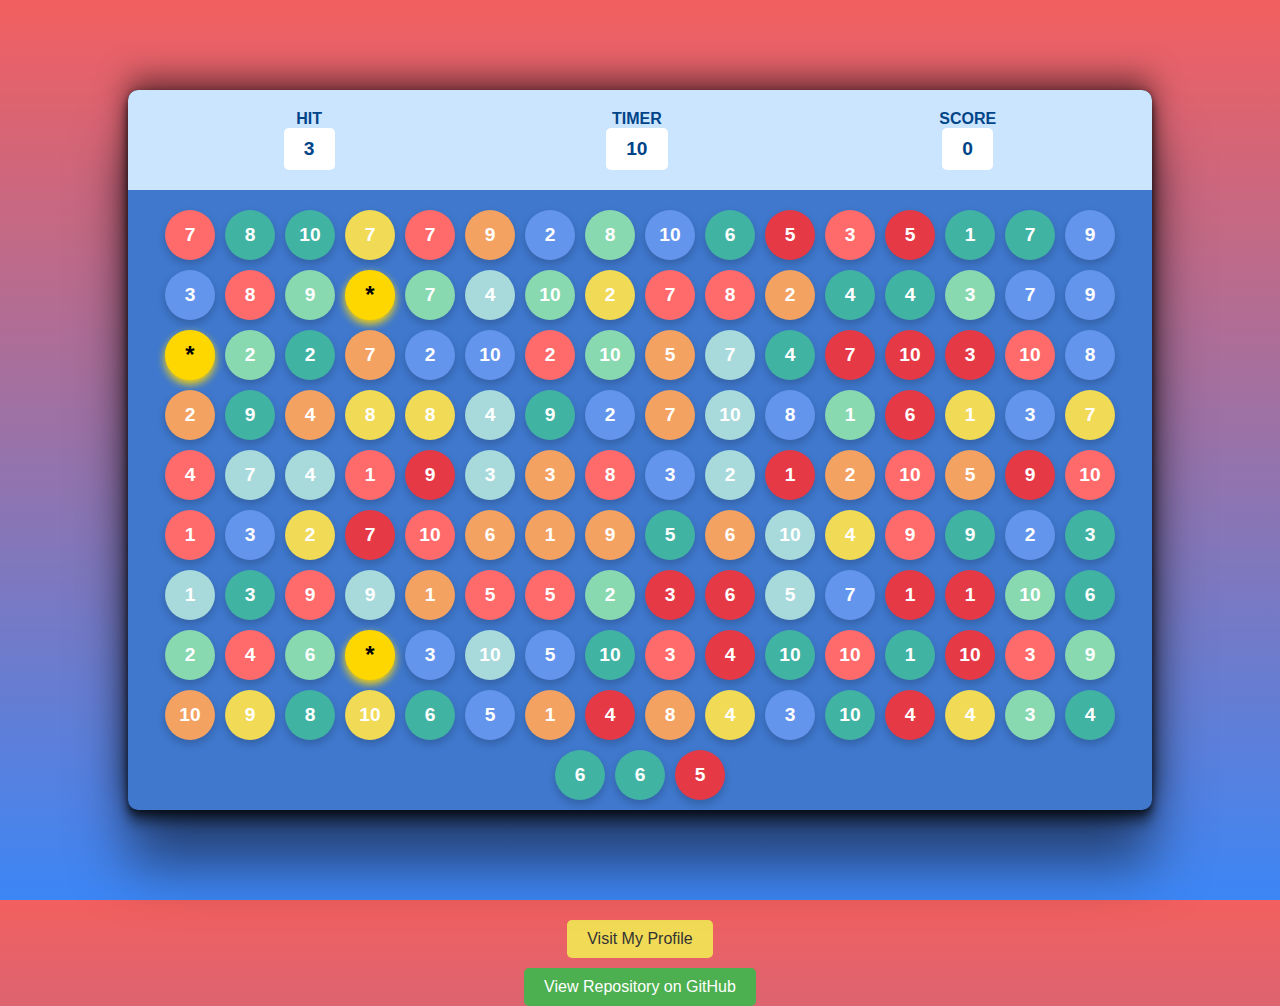
<file: index.html>
<!DOCTYPE html>
<html lang="en">
<head>
    <meta charset="UTF-8">
    <meta name="viewport" content="width=device-width, initial-scale=1.0">
    <title>Bubble Game by Jayendra Bamne - Test Your Reflexes!</title>
    <meta name="description" content="Play the fun and addictive Bubble Game online for free! Test your reflexes by clicking the matching bubble before the timer runs out. Developed by Rahul Gulabaji.">
    <meta name="keywords" content="bubble game, online game, free game, reflex game, click game, Rahul Gulabaji, fun game, web game, casual game">
    <meta name="author" content="Jayendra Bamne">
    <link rel="stylesheet" href="./bubble.css">
</head>
<body>
    <div id="main">
        <div id="panel">
            <div id="panel-top">
                <div class="elem">
                    <h4>
                        HIT
                    </h4>
                    <div id="hit-box" class="box">

                    </div>
                </div>
                <div class="elem">
                    <h4>
                        TIMER
                    </h4>
                    <div id="timer-box"class="box">
                        60
                    </div>
                </div>
                <div class="elem">
                    <h4>
                        SCORE
                    </h4>
                    <div id="score-box" class="box">
                        0
                    </div>
                </div>
            </div>
            <div id="Bubble-box">
            </div>
        </div>
    </div>
    <div style="text-align: center; margin-top: 20px;">
        <a href="https://github.com/Jayendra4/jayenra4" target="_blank">
            <button style="padding: 10px 20px; font-size: 16px; cursor: pointer; border-radius: 5px; border: none; background-color: #f1da56; color: #333;">
                Visit My Profile
            </button>
        </a>
    </div>
    <div style="text-align: center; margin-top: 10px;">
        <a href="https://github.com/Jayendra4/bubble-game" target="_blank">
            <button style="padding: 10px 20px; font-size: 16px; cursor: pointer; border-radius: 5px; border: none; background-color: #4CAF50; color: white;">
                View Repository on GitHub
            </button>
        </a>
    </div>
    <script src="./bubble.js"></script>
</body>
</html>
</file>
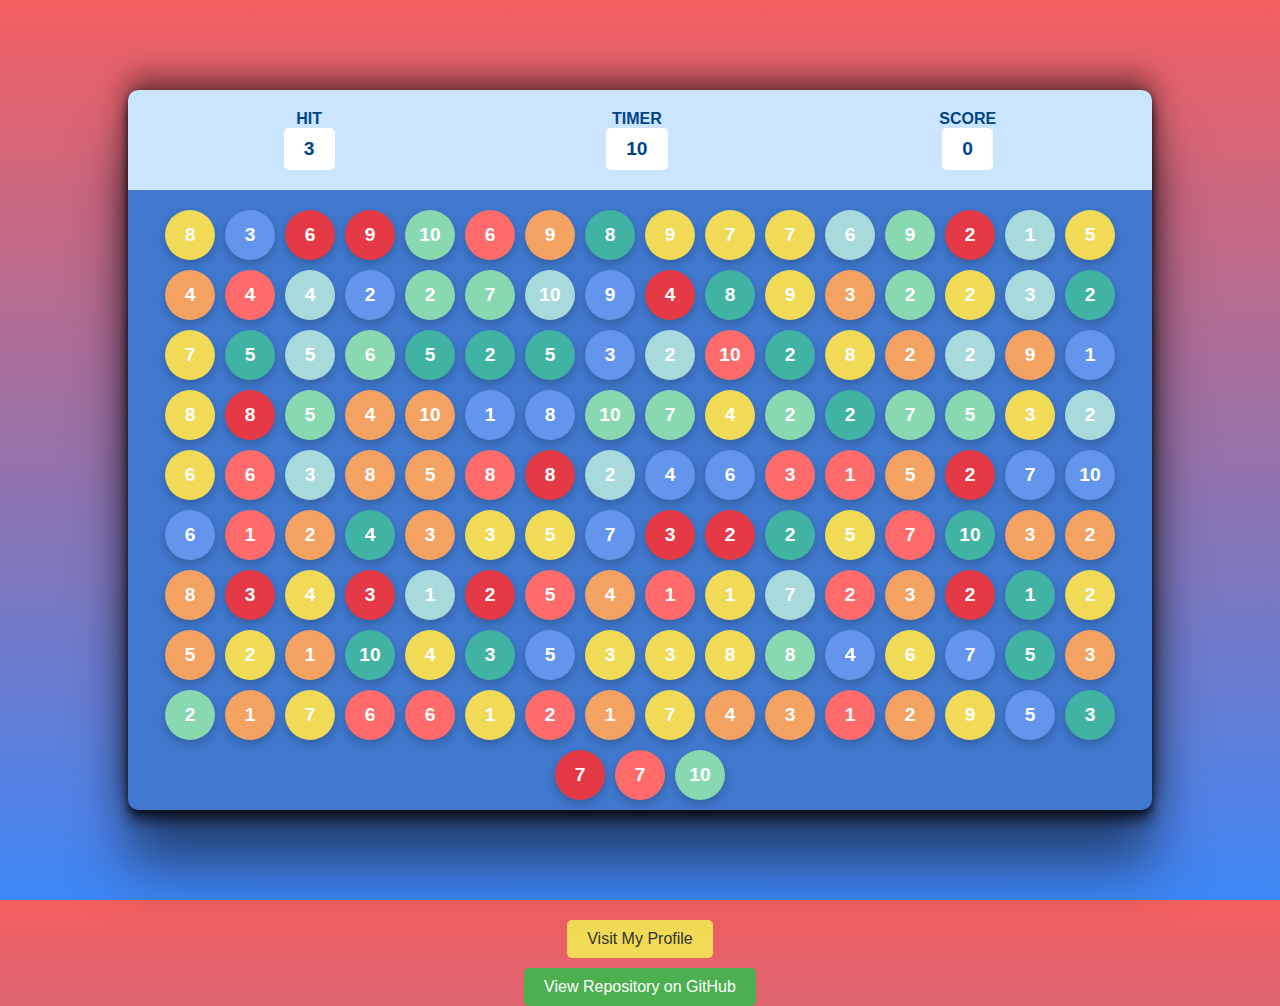
<file: bubble.html>
<!DOCTYPE html>
<html lang="en">
<head>
    <meta charset="UTF-8">
    <meta name="viewport" content="width=device-width, initial-scale=1.0">
    <title>Bubble Game by Rahul Gulabaji - Test Your Reflexes!</title>
    <meta name="description" content="Play the fun and addictive Bubble Game online for free! Test your reflexes by clicking the matching bubble before the timer runs out. Developed by Rahul Gulabaji.">
    <meta name="keywords" content="bubble game, online game, free game, reflex game, click game, Rahul Gulabaji, fun game, web game, casual game">
    <meta name="author" content="Rahul Gulabaji">
    <link rel="stylesheet" href="./bubble.css">
</head>
<body>
    <div id="main">
        <div id="panel">
            <div id="panel-top">
                <div class="elem">
                    <h4>
                        HIT
                    </h4>
                    <div id="hit-box" class="box">

                    </div>
                </div>
                <div class="elem">
                    <h4>
                        TIMER
                    </h4>
                    <div id="timer-box"class="box">
                        60
                    </div>
                </div>
                <div class="elem">
                    <h4>
                        SCORE
                    </h4>
                    <div id="score-box" class="box">
                        0
                    </div>
                </div>
            </div>
            <div id="Bubble-box">
            </div>
        </div>
    </div>
    <div style="text-align: center; margin-top: 20px;">
        <a href="https://rahulgulabaji.github.io/" target="_blank">
            <button style="padding: 10px 20px; font-size: 16px; cursor: pointer; border-radius: 5px; border: none; background-color: #f1da56; color: #333;">
                Visit My Profile
            </button>
        </a>
    </div>
    <div style="text-align: center; margin-top: 10px;">
        <a href="https://github.com/rahulgulabaji/Bubble-Game" target="_blank">
            <button style="padding: 10px 20px; font-size: 16px; cursor: pointer; border-radius: 5px; border: none; background-color: #4CAF50; color: white;">
                View Repository on GitHub
            </button>
        </a>
    </div>
    <script src="./bubble.js"></script>
</body>
</html>
</file>
<file: bubble.css>
* {
    margin: 0;
    padding: 0;
    box-sizing: border-box;
    font-family: sans-serif;
}

html, body {
    height: 100%;
    width: 100%;
    background: linear-gradient(to top, #3c86f5, #f25f5f); /* Added a subtle gradient */

}

#main {

    position: relative;

    height: 100%;
    width: 100%;
    display: flex;
    justify-content: center;
    align-items: center;
}

#panel {
    height: 80%;
    width: 80%;
    background-color: white;
    border-radius: 10px;
    overflow: hidden;
    background-color: black;
    box-shadow: rgba(0, 0, 0, 0.50) 0px 54px 55px, rgba(0, 0, 0, 0.50) 0px -12px 30px, rgba(0, 0, 0, 0.50) 0px 4px 6px, rgba(0, 0, 0, 0.50) 0px 12px 13px, rgba(0, 0, 0, 0.09) 0px -3px 5px;
}
#panel-top {
    display: flex;
    justify-content: space-around;
    align-items: center;
    padding: 20px;
    background-color: #cce5ff;
    color: #004488;

}

.elem {
    display: flex;
    flex-direction: column;
    align-items: center;
}

.box {
    padding: 10px 20px;
    background-color: white;
    color: #004488;
    border-radius: 5px;
    font-weight: bold;
    font-size: 1.2em;
}

#Bubble-box {
    width: 100%;
    height: calc(100% - 100px);
    background-color: #3f78cd;
    padding: 20px;
    display: flex;
    flex-wrap: wrap;
    gap: 10px;
    /* overflow: auto; */
    display: flex;
    align-items: center;
    justify-content: center;
}

.bubble {
    height: 50px;
    width: 50px;
    background-color: red;
    color: white;
    border-radius: 50%;
    display: flex;
    justify-content: center;
    align-items: center;
    font-weight: bold;
    cursor: pointer;
    font-size: 1.2em;
    box-shadow: 0 4px 8px rgba(0, 0, 0, 0.2); /* Added shadow for 3D feel */
    transition: transform 0.1s ease-in-out; /* Added transition for smooth animation */
}

.bubble:hover {
    transform: scale(1.1); /* Slightly increased scale on hover */
    box-shadow: 0 6px 12px rgba(0, 0, 0, 0.3); /* Enhanced shadow on hover */
}

.bubble:active {
    transform: scale(0.95); /* Slight shrink effect on click */
    box-shadow: 0 2px 4px rgba(0, 0, 0, 0.1); /* Reset shadow on click */
}

.special-bubble {
    border: 2px solid gold;
    color: black; /* Adjust text color for better visibility */
    font-size: 1.5em;
    box-shadow: 0 4px 8px gold; /* Add a gold shadow/glow */
}

#game-over {
    text-align: center;
    padding: 20px;
    background-color: #f9f9f9;
    border: 1px solid #ddd;
    border-radius: 5px;
    margin: 50px auto;
    width: 80%; /* Adjust as needed */
    max-width: 500px;
}

#game-over h2 {
    color: #e63946;
    margin-bottom: 10px;
}

#game-over p {
    font-size: 1.2em;
    margin-bottom: 15px;
}

#game-over button {
    padding: 10px 20px;
    font-size: 16px;
    cursor: pointer;
    border-radius: 5px;
    border: none;
    background-color: #4CAF50;
    color: white;
    display: block; /* Add this line */
    margin: 10px auto; /* Keep the buttons centered */
}

/* Style for the container of the buttons to ensure they stack */
body > div:nth-child(3),
body > div:nth-child(4) {
    display: block; /* Ensure these divs are block-level */
    text-align: center; /* Keep the buttons centered within their divs */
    margin-top: 20px; /* Maintain the top margin */
}
</file>
